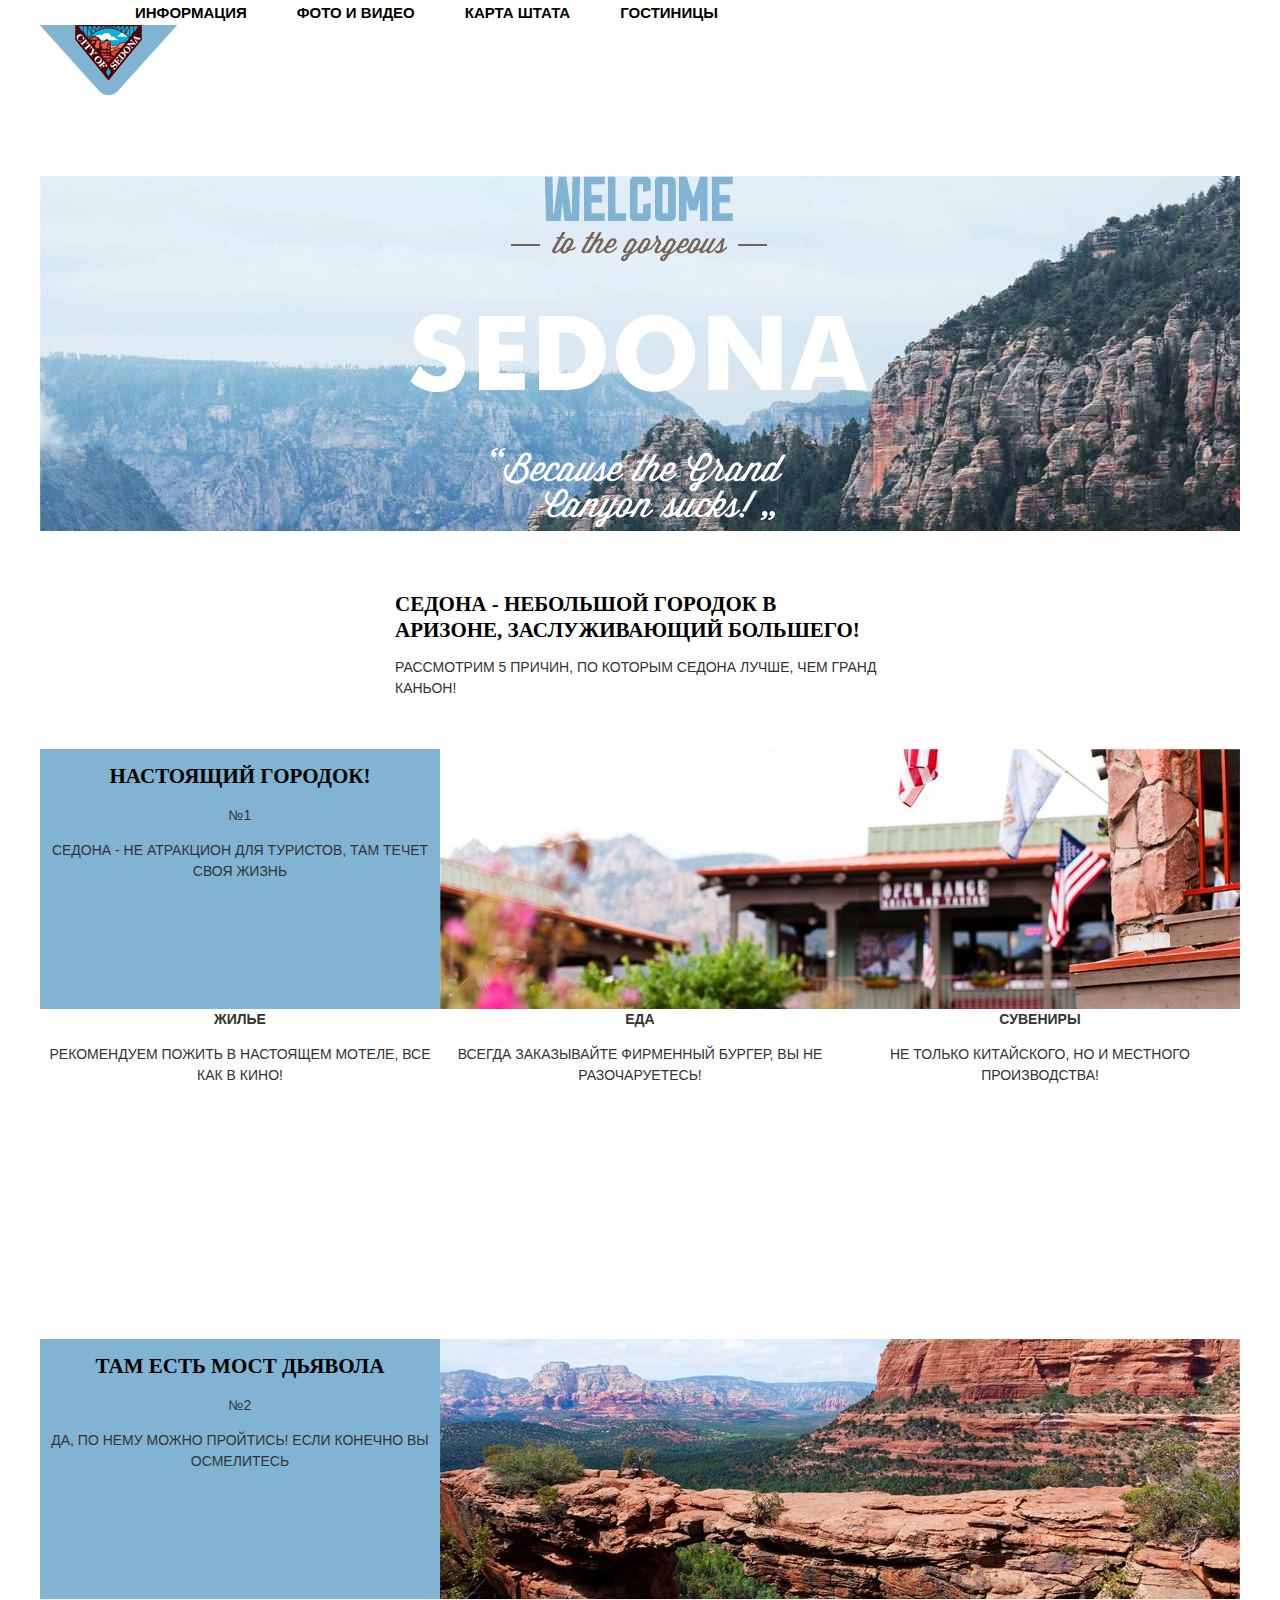
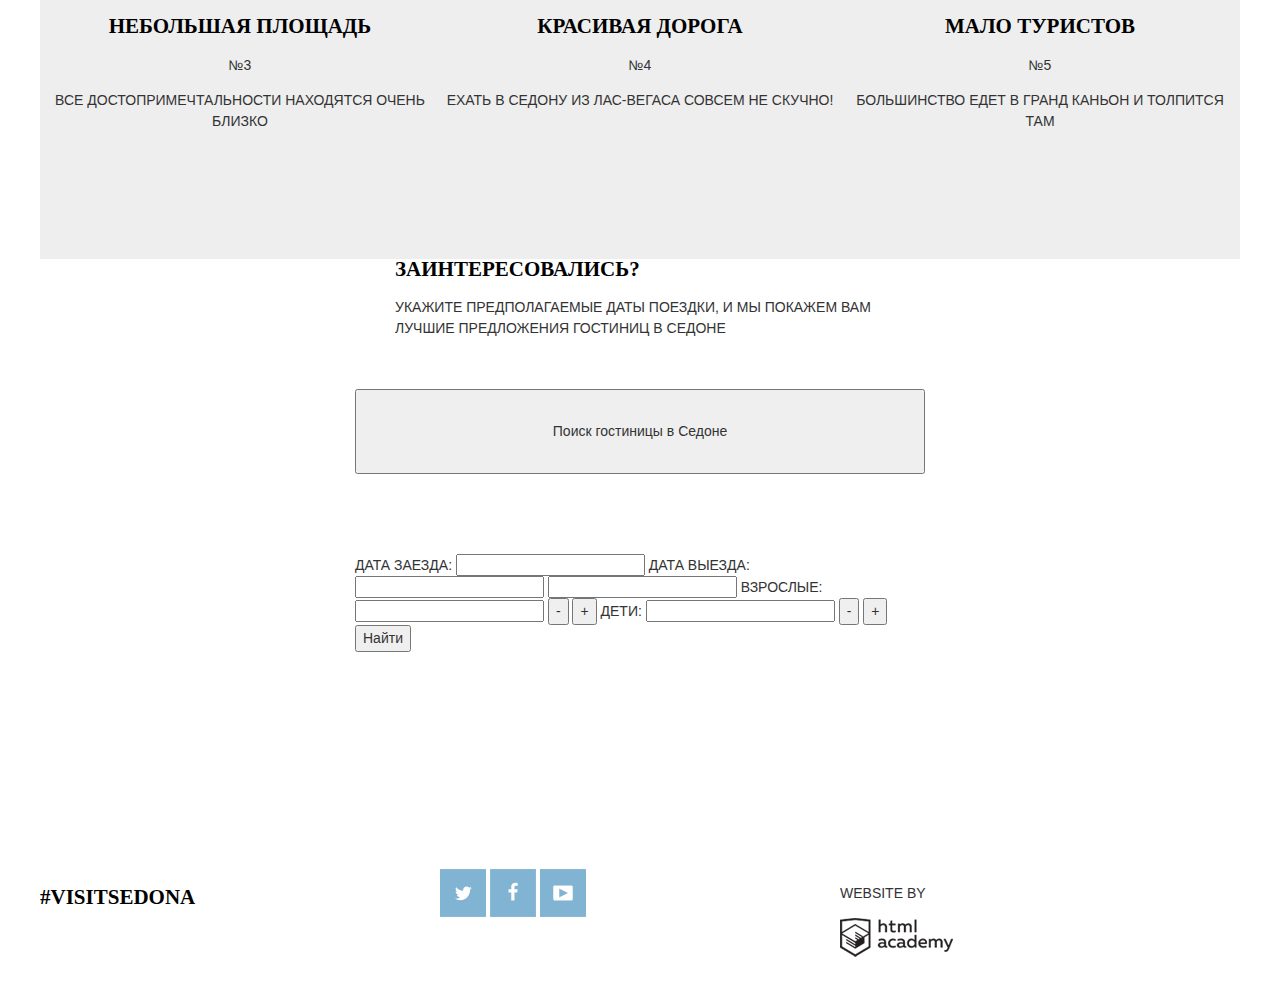
<file: index.html>
<!DOCTYPE html>
<html lang="ru">
<head>
	<meta charset="utf-8">
	<title>HTML Academy: Седона</title>
	<link href='https://fonts.googleapis.com/css?family=PT+Sans+Narrow:700,400&subset=latin,cyrillic' rel='stylesheet' type='text/css'>
	<link rel="stylesheet" type="text/css" href="css/normalize.css">
	<link rel="stylesheet" type="text/css" href="css/style.css">
</head>

<body>

	<header class="main-header">
		<div class="container clearfix">
			<nav class="main-navigation clearfix">
				<ul>
					<li>
						<a href="#">Информация</a>
					</li>
					<li>
						<a href="#">Фото и видео</a>
					</li>				
					<li>
						<a href="#">Карта штата</a>
					</li>
					<li>
						<a href="#">Гостиницы</a>
					</li>
				</ul>           
			</nav>
			<div class="main-navigation-logo">
				<img src="img/top-menu-logo.png"> 
			</div>
		</div>
	</header>

	<div class="container main-bg">
		<div class="index-logo">
			<img src="img/main-logo.png">
		</div>
	</div> 

	<div class="main-content">
		<div class="container">
			<div class="topic">
				<h1>Седона - небольшой городок в Аризоне, заслуживающий большего!</h1>
				<p>Рассмотрим 5 причин, по которым Седона лучше, чем Гранд Каньон!</p>  
			</div>

			<div class="reason ">
				<div class="reason-features clearfix">
					<h2>Настоящий городок!</h2>
					<p >№1</p>
					<p>Седона - не атракцион для туристов, там течет своя жизнь</p>   
				</div>   
				<div class="bg-reason-1"></div>   
			</div>

			<div class="reason">
				<div class="reason-features-1">
					<div class=""></div>
					<strong>Жилье</strong>
					<p>Рекомендуем пожить в настоящем мотеле, все как в кино!</p>
				</div>

				<div class="reason-features-1">
					<strong>Еда</strong>
					<p>Всегда заказывайте фирменный бургер, вы не разочаруетесь!</p> 
					<div></div> 	
				</div>

				<div class="reason-features-1">
					<strong>Сувениры</strong>
					<p>Не только китайского, но и местного производства!</p>	
					<div></div>
				</div>
			</div>
			
			<div class="reason">
				<div class="reason-features">
					<h2>Там есть мост дьявола</h2>
					<p >№2</p>
					<p>Да, по нему можно пройтись! Если конечно вы осмелитесь</p>
				</div>
				<div class="bg-reason-2"></div>
			</div>

			<div class="reason">
				<div class="reason-features-2">
					<h2>Небольшая площадь</h2>
					<p >№3</p>
					<p>Все достопримечтальности находятся очень близко</p>
				</div>

				<div  class="reason-features-2">
					<h2>Красивая Дорога</h2>
					<p >№4</p>
					<p>Ехать в Седону из Лас-Вегаса совсем не скучно!</p>
				</div>   

				<div class="reason-features-2">
					<h2>Мало туристов</h2>
					<p >№5</p>
					<p>Большинство едет в Гранд Каньон и толпится там</p>
				</div>  
			</div>
		</div>
	</div>

	<div class="hotels">
		<div class="topic">
			<h2>Заинтересовались?</h2>	
			<p>Укажите предполагаемые даты поездки, и мы покажем вам лучшие предложения гостиниц в Седоне</p>
		</div>

		
		<div class="container">
			<div class="button-wrapper">
			<button class="hotels-search">Поиск гостиницы в Седоне</button>
				<form class="hotels-look">

					<label>Дата заезда:
						<input type="text" name="come" value="">
					</label>


					<label>Дата выезда:
						<input type="text" name="leave" value="">
					</label>
					<input type="text" name="leave" value="">

					<label>Взрослые:
						<input type="number" name="adults" value="">
						<button class="button-adults-minus">-</button>
						<button class="button-adults-plus">+</button>
					</label>

					<label>Дети:
						<input type="number" name="children" value="">
						<button class="button-children-minus">-</button>
						<button class="button-children-plus">+</button>
					</label>

					<button>Найти</button> 
				</form>
			</div> 
		</div>
	</div>


	<footer class="main-footer">
		<div class="container clearfix">

			<section class="footer-hashtag">
				<h1>#visitsedona</h1>  
			</section>

			<section class="footer-social">
				<a class="social-btn social-btn-vk" href="#"><img src="img/twitter.png"></a>
				<a class="social-btn social-btn-fb" href="#"><img src="img/facebook.png"></a>
				<a class="social-btn social-btn-inst" href="#"><img src="img/inst.png"></a> 
			</section>

			<section class="footer-copyright">
				<p>Website by</p>
				<a class="btn" href="https://htmlacademy.ru"><img src="img/html-logo.png"></a>  
			</section>
		</div>
	</footer> 

</body>
</html>
</file>
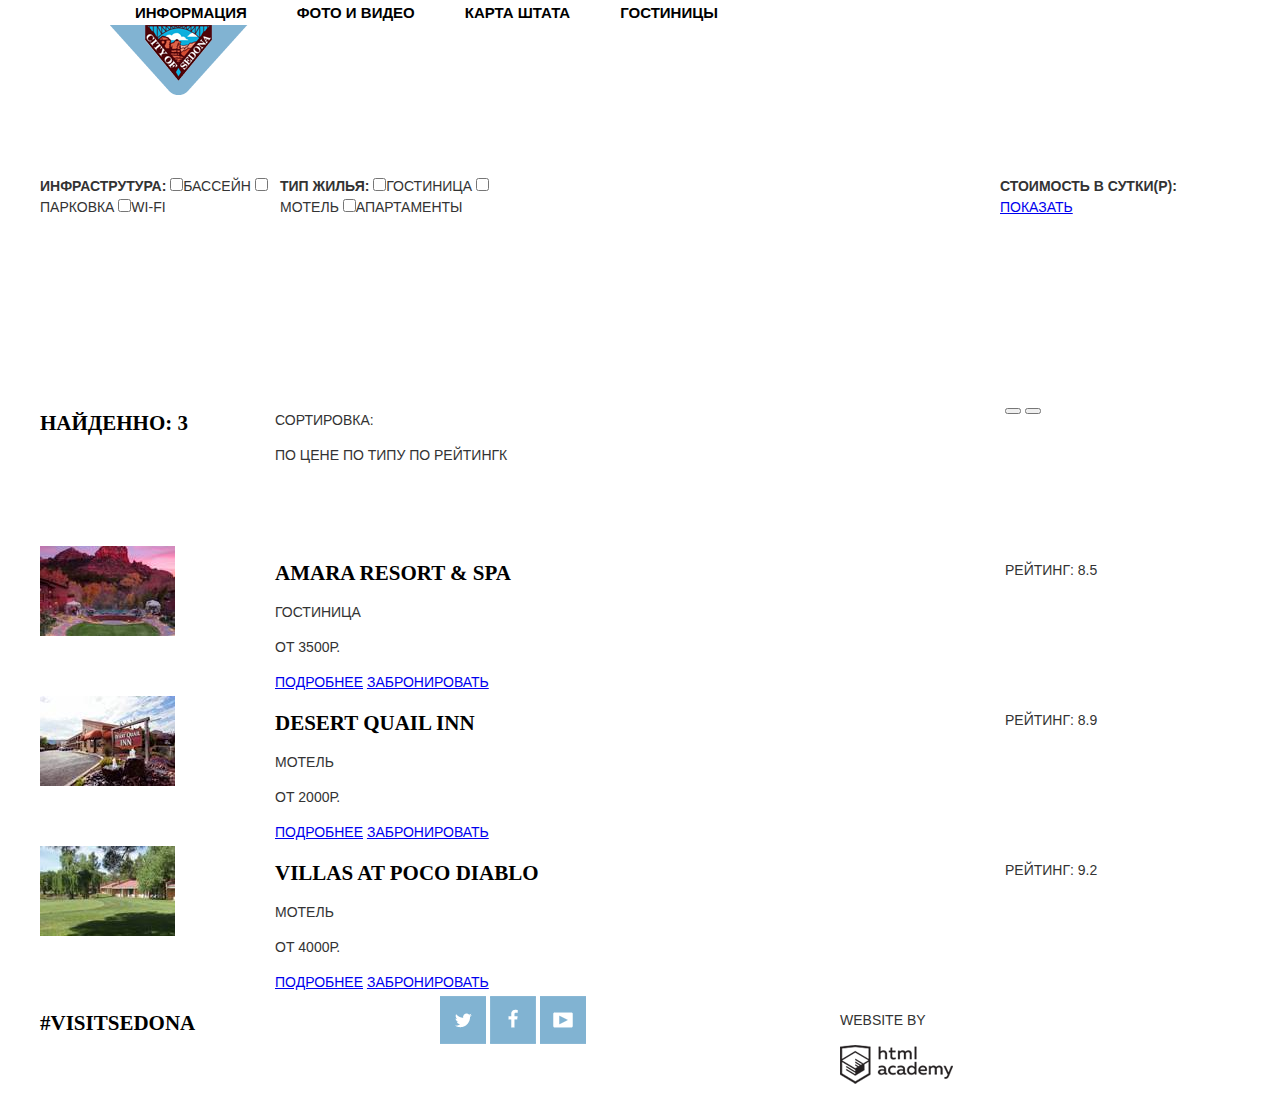
<file: catalog.html>
<!DOCTYPE html>
<html lang="ru">
<head>
	<meta charset="utf-8">
	<title>HTML Academy: Седона</title>
	<link rel="stylesheet" type="text/css" href="css/normalize.css">
	<link rel="stylesheet" type="text/css" href="css/style.css">
</head>

<body>

	<header class="main-header">
		<div class="container">
			<nav class="main-navigation">
				<ul>
					<li>
						<a href="#">Информация</a>
					</li>
					<li>
						<a href="#">Фото и видео</a>
					</li>
					<li>
						<a href="#">Карта штата</a>
					</li>
					<li>
						<a href="#">Гостиницы</a>
					</li>
				</ul>  
				<img src="img/top-menu-logo.png"> 
			</nav>
		</div>
	</header>

	<div class="options">
		<div class="container clearfix">
			<form action="">

				<div class="options-features">
					<strong>Инфраструтура:</strong>
					<input type="checkbox" id="check1"><label for="check1">Бассейн</label>
					<input type="checkbox" id="check2"><label for="check2">Парковка</label>
					<input type="checkbox" id="check3"><label for="check3">Wi-Fi</label>
				</div>

				<div class="options-features">
					<strong>Тип жилья:</strong>
					<input type="checkbox" id="check4"><label for="check4">Гостиница</label>
					<input type="checkbox" id="check5"><label for="check5">Мотель</label>
					<input type="checkbox" id="check6"><label for="check6">Апартаменты</label>
				</div>

				<div class="options-features right">
					<strong>Стоимость в сутки(р):</strong>
					<div></div>
					<a href="#">Показать</a>
				</div>

			</form>
		</div>
	</div>

	<div class="found-hotels">
		<div class="container">

			<div class="found clearfix">
				<div class="found-in">
					<div>
						<h2>Найденно: 3</h2>
					</div>
				</div>

				<div class="found-middle">
					<p>Сортировка:</p>
					<a class="botton-price">по цене</a>
					<a class="botton-type">по типу</a>
					<a class="botton-rating">по рейтингк</a>
				</div>

				<div class="found-in right">
					<button class="botton-most"></button>
					<button class="botton-least"></button>
				</div>
			</div>

			<div class="found">
				<div class="found-in">
					<img src="img/amara-resot.jpg">
				</div>

				<div class="found-middle">
					<h2>Amara resort & spa</h2>
					<p>Гостиница</p>
					<p>от 3500р.</p>
					<a href="#">Подробнее</a>
					<a href="#">Забронировать</a>
				</div>

				<div class="found-in right">
					<span class="rate"></span>
					<span class="rate"></span>
					<span class="rate"></span>
					<span class="rate"></span>
					<p>Рейтинг: 8.5</p>
				</div>
			</div>

			<div class="found">
				<div class="found-in">
					<img src="img/desert-qual.jpg">
				</div>

				<div class="found-middle">
					<h2>Desert quail inn</h2>
					<p>Мотель</p>
					<p>от 2000р.</p>
					<a href="#">Подробнее</a>
					<a href="#">Забронировать</a>
				</div>


				<div class="found-in right">
					<span class="rate"></span>
					<span class="rate"></span>
					<p>Рейтинг: 8.9</p>
				</div>
			</div>

			<div class="found">
				<div class="found-in">
					<img src="img/villas at pocco diablo.jpg">
				</div>

				<div class="found-middle">
					<h2>Villas at poco diablo</h2>
					<p>Мотель</p>
					<p>от 4000р.</p>
					<a href="#">Подробнее</a>
					<a href="#">Забронировать</a>
				</div>

				<div class="found-in right">
					<span class="rate"></span>
					<span class="rate"></span>
					<span class="rate"></span>
					<p>Рейтинг: 9.2</p>
				</div>
			</div>
		</div> 
	</div>

	<footer class="main-footer">
		<div class="container">

			<section class="footer-hashtag">
				<h1>#visitsedona</h1>  
			</section>

			<section class="footer-social">
				<a class="social-btn social-btn-vk" href="#"><img src="img/twitter.png"></a>
				<a class="social-btn social-btn-fb" href="#"><img src="img/facebook.png"></a>
				<a class="social-btn social-btn-inst" href="#"><img src="img/inst.png"></a> 
			</section>

			<section class="footer-copyright">
				<p>Website by</p>
				<a class="btn" href="https://htmlacademy.ru"><img src="img/html-logo.png"></a>  
			</section>
		</div>
	</footer> 

</body>
</html>
</file>
<file: css/style.css>
body {
	font-size: 14px;
	line-height: 21px;
	color: #333333;
	font-weight: normal;
	font-family: "pt sans", "arial", sans-serif;
	text-transform: uppercase;
	background: white;
}

h1 {
	font-size: 21px;
	line-height: 26px;
	color: #000000;
	font-weight: bold;
	font-family: pt sans;
}

h2 {
	font-size: 21px;
	line-height: 21px;
	color: #000000;
	font-weight: bold;
	font-family: pt sans;
}

.clearfix::after {
	content: "";

	display: table;
	clear: both;
}

.main-header {
	margin-bottom: 75px;
	background: white;
}

.container {
	width: 1200px;
	margin: 0 auto;

}

.main-navigation {
	width: 1060px;
	margin-left: auto;
	margin-right: auto;
}

.main-navigation ul {
  margin: 0;
  padding: 0;
  list-style: none;
  font-size: 0;
}

.main-navigation li {
  display: inline-block;
  font-size: 15px;
  line-height: 25px;
  vertical-align: top;
}

.main-navigation a {
	font-weight: bold;
	text-decoration: none;
	color: black;
	padding: 20px 25px;
}

.index-logo {
	height: 355px;
	width: 460px;
	margin-right: auto;
	margin-left: auto;
	margin-bottom: 25px;
	margin-top: 60px;
}

.main-content {
	width: 1200px;
	margin-right: auto;
	margin-left: auto;
}

.main-bg {
	margin-bottom: 60px;
	background-image: url(../img/background-photo.jpg);
}

.topic {
	width: 490px;
	margin-right: auto;
	margin-left: auto;	
	margin-bottom: 50px;

}

.reason {
	clear: both;	
	width: 1200px;
	text-align: center;
}

.reason-features {
	float: left;
	width: 400px;
	min-height:260px;
	background: #81b3d2;
	
}

.reason-features-1 {
	float: left;
	width: 400px;
	min-height:330px;
}

.reason-features-2 {
	float: left;
	width: 400px;
	min-height:260px;
	background: #eee;
}

.bg-reason-1 {
	float: left;
	width: 800px; 
	min-height: 260px;	
	background-image: url(../img/bg-reason1.jpg);
}

.bg-reason-2 {
	float: left;
	width: 800px; 
	min-height: 260px;	
	background-image: url(../img/bg-reason2.jpg);
}

.button-wrapper {
	width: 570px;
	min-height: 480px;
	margin-right: auto;
	margin-left: auto;	
}

.hotels-search {
	width: 570px;
	min-height: 85px;
	margin-bottom: 80px;
}

.main-footer {
	min-height: 120px;
}


.footer-hashtag {
	float: left;
	width: 400px;
	min-height: 120px;
}

.footer-social {
	float: left;
	width: 400px;
	min-height: 120px;
}

.footer-copyright {
	float: left;
	width: 400px;
	min-height: 120px;
}

/*catalog*/

.options {
	clear: both;
	width: 1200px;
	margin-left: auto;
	margin-right: auto;
}

.options-features {
	float: left;
	width: 240px;
	min-height: 220px;	
}

.found-hotels {
	width: 1200px;
	min-height: 540px;
	margin-left: auto;
	margin-right: auto;
}

.found {
	clear: both;
	width: 1200px;
	min-height: 150px;
	margin-left: auto;
	margin-right: auto;
}

.found-in {
	float: left;
	width: 235px;
	min-height: 150px;		
}

.found-middle {
	float: left;
	width: 370px;
	min-height: 150px;		
}

.right {
	float: right;
}
</file>
